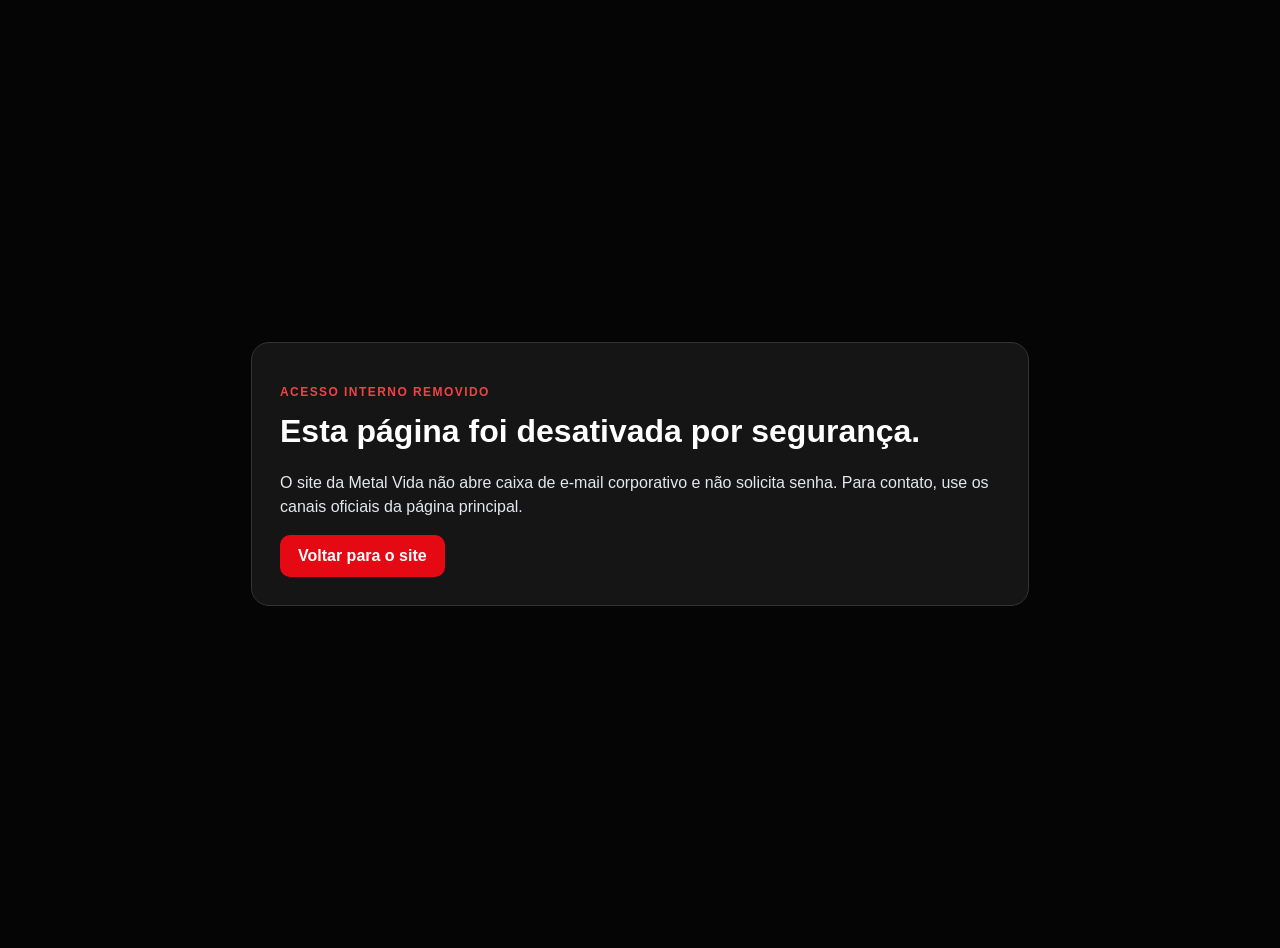
<file: acesso-interno/index.html>
<!doctype html>
<html lang="pt-BR">
<head>
<meta charset="utf-8">
<meta name="viewport" content="width=device-width,initial-scale=1">
<title>Acesso removido | Metal Vida</title>
<meta name="robots" content="noindex,nofollow">
<style>body{margin:0;font-family:Arial,Helvetica,sans-serif;background:#050505;color:#fff;display:grid;place-items:center;min-height:100vh;padding:24px}.card{max-width:720px;background:#151515;border:1px solid #333;border-radius:18px;padding:28px}h1{margin-top:0;color:#fff}.tag{color:#ef4444;font-weight:900;letter-spacing:.12em;text-transform:uppercase;font-size:12px}p{line-height:1.5;color:#e5e7eb}.btn{display:inline-block;background:#e50914;color:#fff;padding:12px 18px;border-radius:10px;text-decoration:none;font-weight:800}</style>
</head>
<body><main class="card"><p class="tag">Acesso interno removido</p><h1>Esta página foi desativada por segurança.</h1><p>O site da Metal Vida não abre caixa de e-mail corporativo e não solicita senha. Para contato, use os canais oficiais da página principal.</p><a class="btn" href="/">Voltar para o site</a></main></body>
</html>
</file>
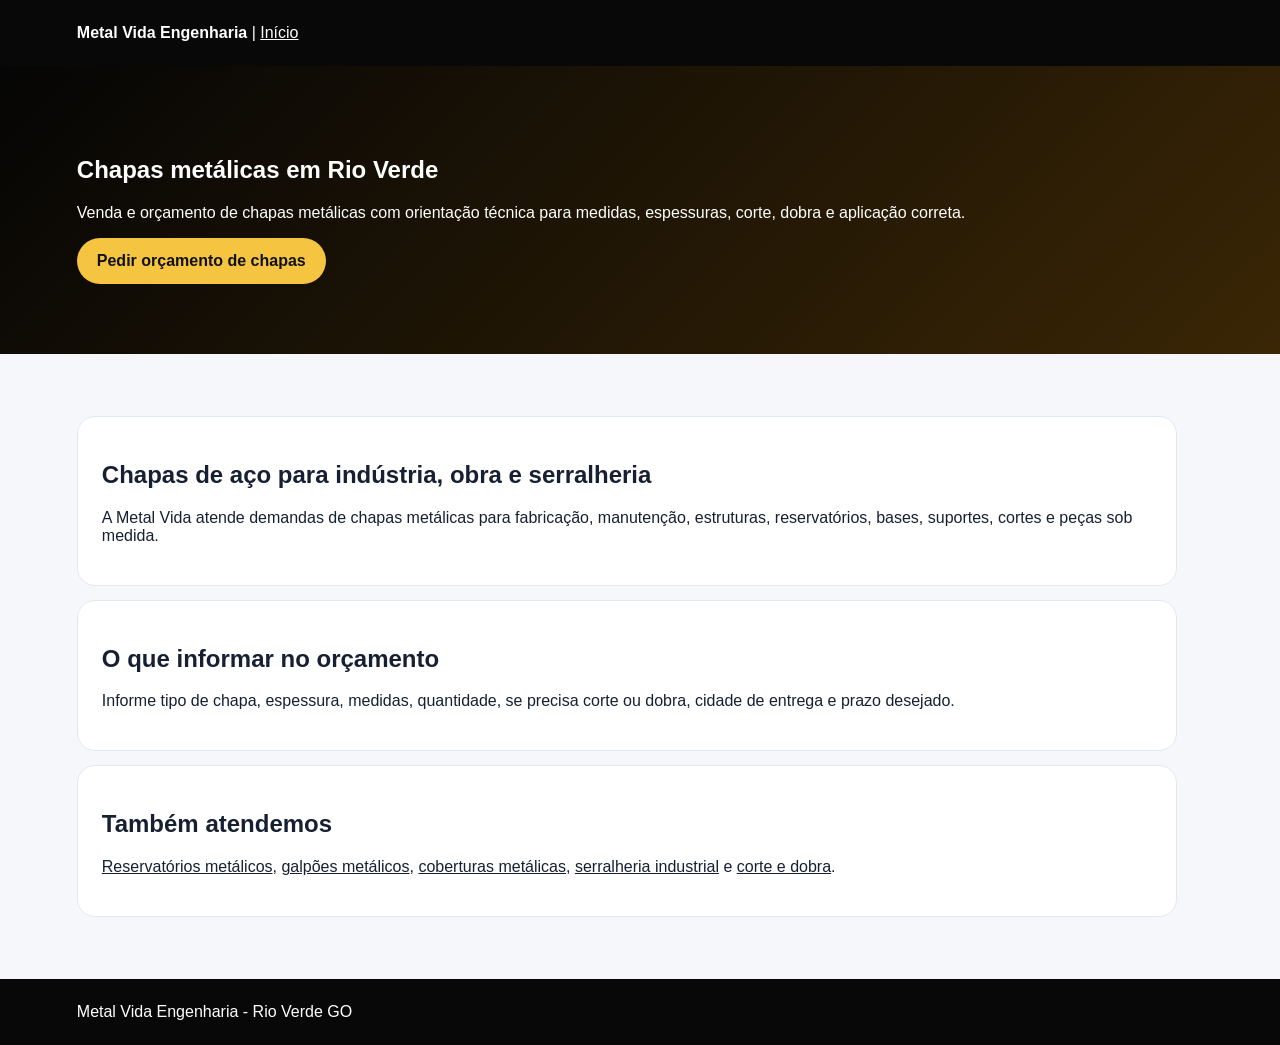
<file: chapas-metalicas/index.html>
<!doctype html>
<html lang="pt-BR">
<head>
<meta charset="utf-8">
<meta name="viewport" content="width=device-width,initial-scale=1">
<title>Chapas Metálicas em Rio Verde | Metal Vida Engenharia</title>
<meta name="description" content="Chapas metálicas em Rio Verde com atendimento técnico da Metal Vida. Consulte chapas de aço, medidas, espessuras, corte, dobra e orçamento pelo WhatsApp.">
<link rel="canonical" href="https://www.metalvida.com.br/chapas-metalicas/">
<style>body{font-family:Arial,Helvetica,sans-serif;margin:0;background:#f6f7fb;color:#172033}header,footer{background:#080808;color:white;padding:24px 6vw}.hero{padding:70px 6vw;background:linear-gradient(135deg,#050505,#3a2605);color:white}.section{padding:48px 6vw;max-width:1100px}.btn{display:inline-block;background:#f5c542;color:#111;padding:14px 20px;border-radius:999px;font-weight:800;text-decoration:none}.card{background:white;border:1px solid #e2e8f0;border-radius:18px;padding:24px;margin:14px 0}a{color:inherit}</style>
</head>
<body>
<header><strong>Metal Vida Engenharia</strong> | <a href="/">Início</a></header>
<section class="hero"><h1>Chapas metálicas em Rio Verde</h1><p>Venda e orçamento de chapas metálicas com orientação técnica para medidas, espessuras, corte, dobra e aplicação correta.</p><a class="btn" href="https://wa.me/556499834032?text=Olá,%20vim%20pelo%20Google%20e%20quero%20orçamento%20de%20chapas%20metálicas.">Pedir orçamento de chapas</a></section>
<section class="section"><div class="card"><h2>Chapas de aço para indústria, obra e serralheria</h2><p>A Metal Vida atende demandas de chapas metálicas para fabricação, manutenção, estruturas, reservatórios, bases, suportes, cortes e peças sob medida.</p></div><div class="card"><h2>O que informar no orçamento</h2><p>Informe tipo de chapa, espessura, medidas, quantidade, se precisa corte ou dobra, cidade de entrega e prazo desejado.</p></div><div class="card"><h2>Também atendemos</h2><p><a href="/reservatorios-metalicos/">Reservatórios metálicos</a>, <a href="/galpoes-metalicos/">galpões metálicos</a>, <a href="/coberturas-metalicas/">coberturas metálicas</a>, <a href="/serralheria-industrial/">serralheria industrial</a> e <a href="/corte-dobra-fabricacao/">corte e dobra</a>.</p></div></section>
<footer>Metal Vida Engenharia - Rio Verde GO</footer>
</body>
</html>
</file>
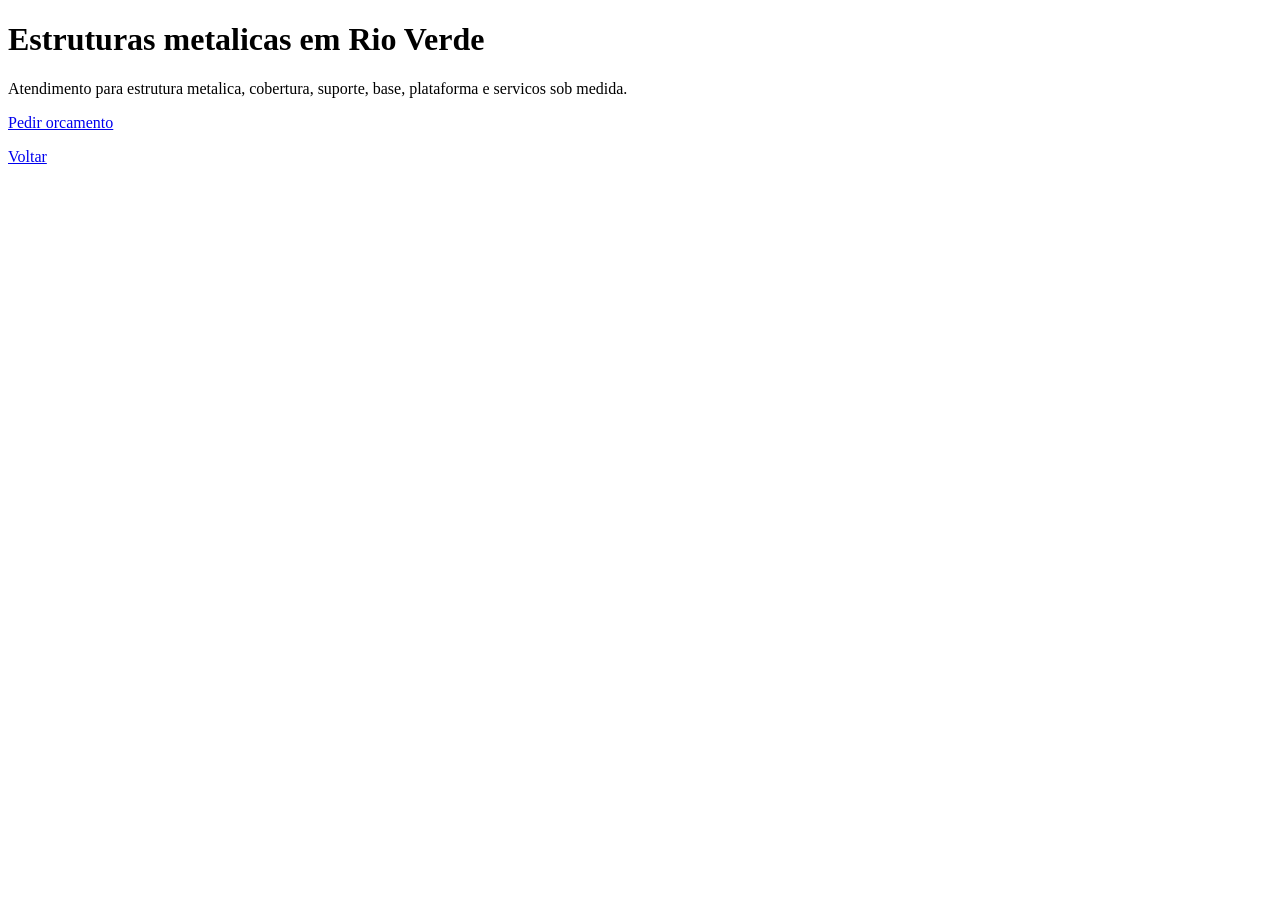
<file: estruturas-metalicas/index.html>
<!doctype html>
<html lang="pt-BR">
<head><meta charset="utf-8"><meta name="viewport" content="width=device-width,initial-scale=1"><title>Estruturas Metalicas | Metal Vida</title><meta name="description" content="Estruturas metalicas em Rio Verde. Fale com a Metal Vida para orcamento."><link rel="canonical" href="https://www.metalvida.com.br/estruturas-metalicas/"></head>
<body><h1>Estruturas metalicas em Rio Verde</h1><p>Atendimento para estrutura metalica, cobertura, suporte, base, plataforma e servicos sob medida.</p><p><a href="https://wa.me/556499834032">Pedir orcamento</a></p><p><a href="/">Voltar</a></p></body>
</html>
</file>
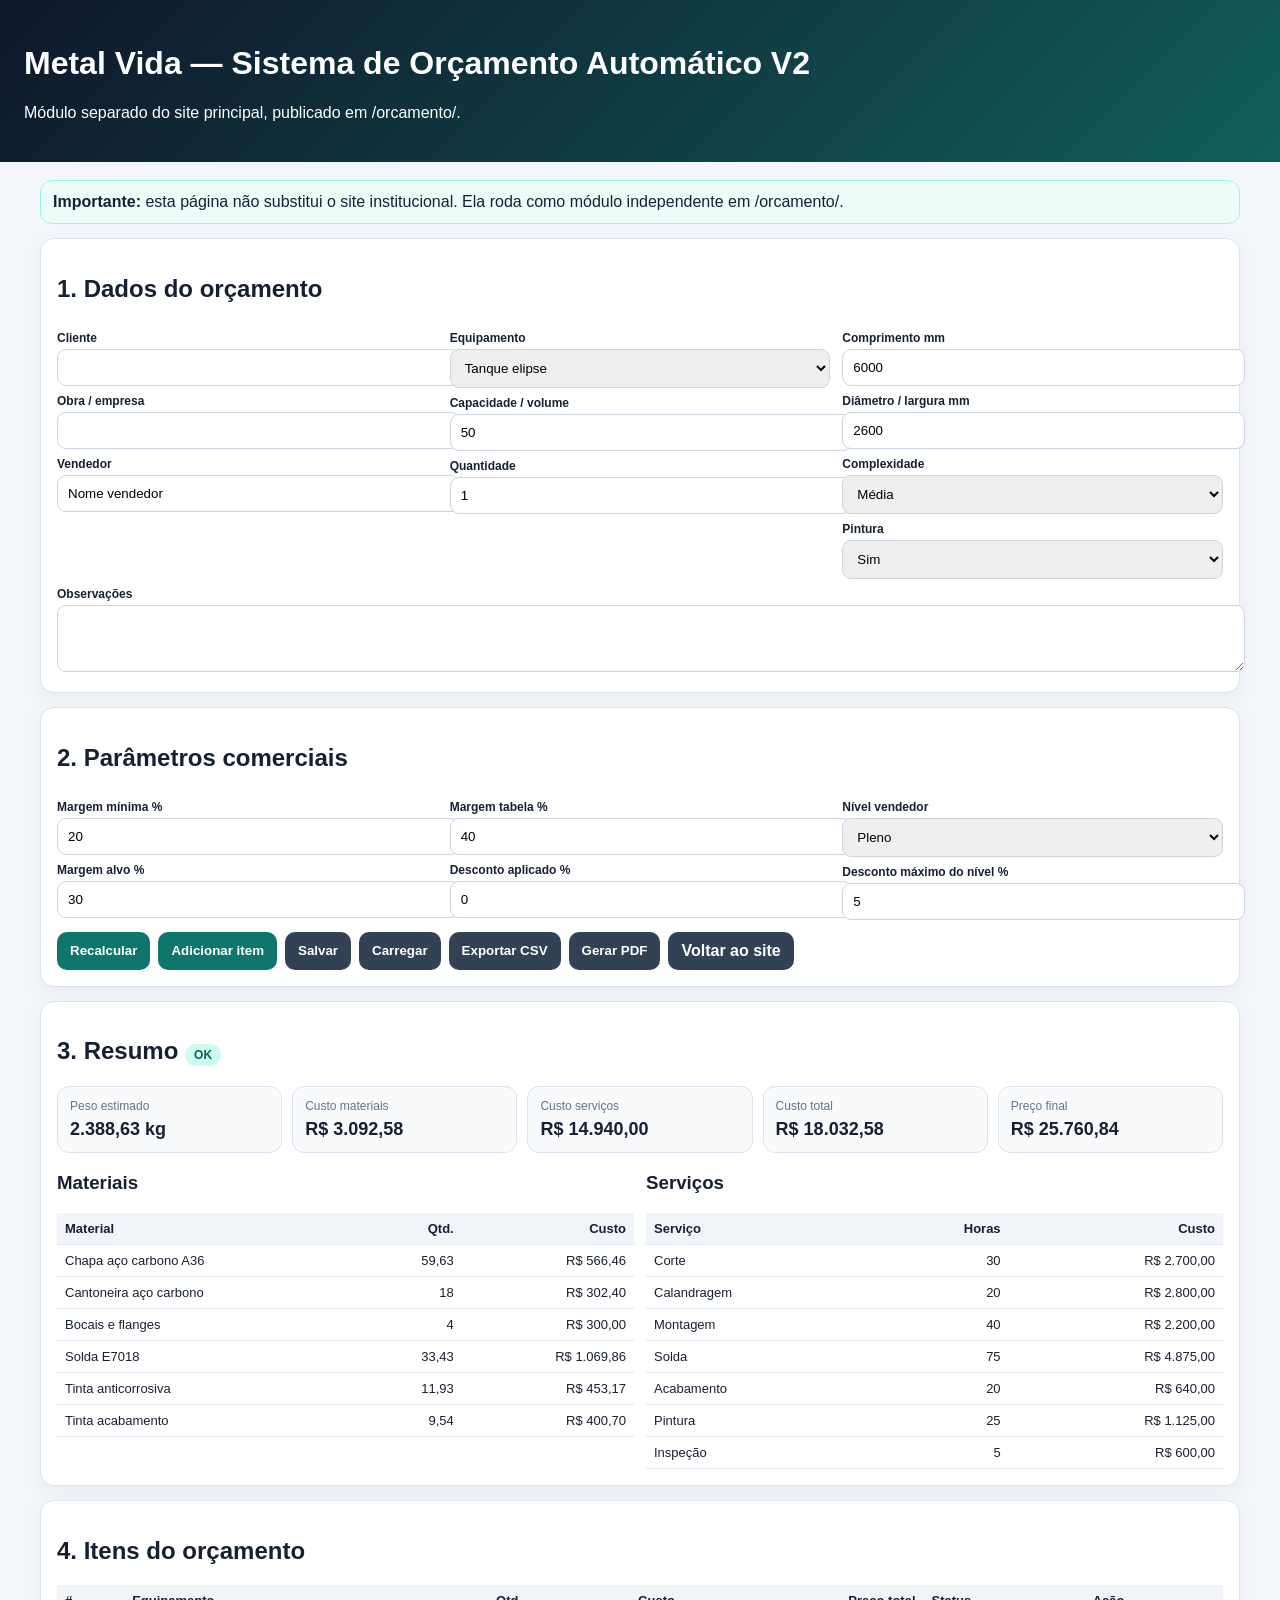
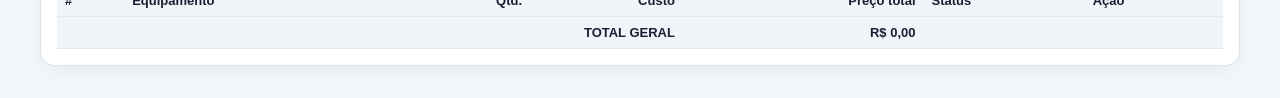
<file: orcamento/index.html>
<!doctype html>
<html lang="pt-BR">
<head>
<meta charset="utf-8">
<meta name="viewport" content="width=device-width,initial-scale=1">
<title>Metal Vida | Orçamento V2</title>
<style>
body{margin:0;background:#f3f6fb;font-family:Arial,Helvetica,sans-serif;color:#172033}header{background:linear-gradient(135deg,#0f172a,#115e59);color:white;padding:24px}main{max-width:1200px;margin:auto;padding:18px}.card{background:white;border:1px solid #dbe3ef;border-radius:14px;padding:16px;margin-bottom:14px;box-shadow:0 6px 20px rgba(15,23,42,.05)}.grid{display:grid;grid-template-columns:repeat(3,1fr);gap:12px}.grid2{display:grid;grid-template-columns:1fr 1fr;gap:12px}.kpis{display:grid;grid-template-columns:repeat(5,1fr);gap:10px}.kpi{background:#f8fafc;border:1px solid #dbe3ef;border-radius:12px;padding:12px}.kpi span{display:block;color:#64748b;font-size:12px}.kpi strong{display:block;font-size:18px;margin-top:6px}label{display:block;font-size:12px;font-weight:bold;margin:8px 0 4px}input,select,textarea{width:100%;padding:10px;border:1px solid #cbd5e1;border-radius:9px}table{width:100%;border-collapse:collapse;font-size:13px}th,td{border-bottom:1px solid #e2e8f0;padding:8px;text-align:left}th{background:#f1f5f9}.right{text-align:right}button,a.btn{border:0;border-radius:10px;padding:10px 13px;background:#0f766e;color:white;font-weight:bold;text-decoration:none;cursor:pointer;display:inline-block}button.secondary,a.secondary{background:#334155}button.danger{background:#dc2626}.actions{display:flex;gap:8px;flex-wrap:wrap;margin-top:12px}.pill{display:inline-block;padding:4px 9px;border-radius:999px;background:#ccfbf1;color:#115e59;font-size:12px;font-weight:bold}.warn{background:#fef3c7;color:#92400e}.notice{background:#eefcf9;border:1px solid #99f6e4;border-radius:12px;padding:12px;margin-bottom:14px}@media(max-width:900px){.grid,.grid2,.kpis{grid-template-columns:1fr}}@media print{button,.actions,.notice{display:none}.card{box-shadow:none}header{background:white;color:#111;border-bottom:2px solid #111}}
</style>
</head>
<body>
<header><h1>Metal Vida — Sistema de Orçamento Automático V2</h1><p>Módulo separado do site principal, publicado em /orcamento/.</p></header>
<main>
<div class="notice"><b>Importante:</b> esta página não substitui o site institucional. Ela roda como módulo independente em /orcamento/.</div>
<section class="card"><h2>1. Dados do orçamento</h2><div class="grid"><div><label>Cliente</label><input id="cliente"><label>Obra / empresa</label><input id="obra"><label>Vendedor</label><input id="vendedor" value="Nome vendedor"></div><div><label>Equipamento</label><select id="tipo"></select><label>Capacidade / volume</label><input id="capacidade" type="number" value="50"><label>Quantidade</label><input id="quantidade" type="number" value="1"></div><div><label>Comprimento mm</label><input id="comprimento" type="number" value="6000"><label>Diâmetro / largura mm</label><input id="diametro" type="number" value="2600"><label>Complexidade</label><select id="complexidade"><option>Baixa</option><option selected>Média</option><option>Alta</option><option>Especial</option></select><label>Pintura</label><select id="pintura"><option selected>Sim</option><option>Não</option></select></div></div><label>Observações</label><textarea id="obs" rows="3"></textarea></section>
<section class="card"><h2>2. Parâmetros comerciais</h2><div class="grid"><div><label>Margem mínima %</label><input id="mMin" type="number" value="20"><label>Margem alvo %</label><input id="mAlvo" type="number" value="30"></div><div><label>Margem tabela %</label><input id="mTabela" type="number" value="40"><label>Desconto aplicado %</label><input id="desconto" type="number" value="0"></div><div><label>Nível vendedor</label><select id="nivel"><option>Júnior</option><option selected>Pleno</option><option>Sênior</option><option>Gestor</option></select><label>Desconto máximo do nível %</label><input id="descNivel" type="number" value="5"></div></div><div class="actions"><button onclick="recalcular()">Recalcular</button><button onclick="adicionarItem()">Adicionar item</button><button class="secondary" onclick="salvar()">Salvar</button><button class="secondary" onclick="carregar()">Carregar</button><button class="secondary" onclick="exportarCSV()">Exportar CSV</button><button class="secondary" onclick="window.print()">Gerar PDF</button><a class="btn secondary" href="/">Voltar ao site</a></div></section>
<section class="card"><h2>3. Resumo <span id="status" class="pill">OK</span></h2><div class="kpis"><div class="kpi"><span>Peso estimado</span><strong id="peso">0 kg</strong></div><div class="kpi"><span>Custo materiais</span><strong id="cMat">R$ 0,00</strong></div><div class="kpi"><span>Custo serviços</span><strong id="cServ">R$ 0,00</strong></div><div class="kpi"><span>Custo total</span><strong id="cTotal">R$ 0,00</strong></div><div class="kpi"><span>Preço final</span><strong id="preco">R$ 0,00</strong></div></div><div class="grid2"><div><h3>Materiais</h3><table><thead><tr><th>Material</th><th class="right">Qtd.</th><th class="right">Custo</th></tr></thead><tbody id="materiais"></tbody></table></div><div><h3>Serviços</h3><table><thead><tr><th>Serviço</th><th class="right">Horas</th><th class="right">Custo</th></tr></thead><tbody id="servicos"></tbody></table></div></div></section>
<section class="card"><h2>4. Itens do orçamento</h2><table><thead><tr><th>#</th><th>Equipamento</th><th class="right">Qtd.</th><th class="right">Custo</th><th class="right">Preço total</th><th>Status</th><th>Ação</th></tr></thead><tbody id="itens"></tbody><tfoot><tr><th colspan="4" class="right">TOTAL GERAL</th><th class="right" id="total">R$ 0,00</th><th></th><th></th></tr></tfoot></table></section>
</main>
<script>
const BRL=new Intl.NumberFormat('pt-BR',{style:'currency',currency:'BRL'});const equipamentos=['Tanque elipse','Tanque tubular','Reservatório tipo taça','Outro tubular','Caçamba','Estrutura metálica','Outros'];const matBase=[['Chapa aço carbono A36',37.38,9.5],['Cantoneira aço carbono',2.98,16.8],['Bocais e flanges',12,75],['Solda E7018',1,32],['Tinta anticorrosiva',1.15,38],['Tinta acabamento',1.15,42]];const servBase=[['Corte',6,90],['Calandragem',4,140],['Montagem',8,55],['Solda',15,65],['Acabamento',4,32],['Pintura',5,45],['Inspeção',1,120]];let itens=[];function el(id){return document.getElementById(id)}function n(id){return Number(el(id).value||0)}function moeda(v){return BRL.format(isFinite(v)?v:0)}function fmt(v){return Number(v||0).toLocaleString('pt-BR',{maximumFractionDigits:2})}function fator(){return {'Baixa':0.85,'Média':1,'Alta':1.25,'Especial':1.5}[el('complexidade').value]||1}function atualizaDesc(){el('descNivel').value={'Júnior':3,'Pleno':5,'Sênior':7,'Gestor':15}[el('nivel').value]||5}
function calc(){let tipo=el('tipo').value,cap=n('capacidade'),qtd=Math.max(n('quantidade'),1),comp=n('comprimento')/1000,diam=n('diametro')/1000,pint=el('pintura').value==='Sim',f=fator();let area=tipo==='Caçamba'?cap*3:tipo==='Estrutura metálica'?cap*1.8:Math.PI*diam*comp+2*Math.PI*(diam/2)*(diam/2);let mats=matBase.map((m,i)=>{let q=0;if(i===0)q=area*qtd;if(i===1)q=(tipo==='Estrutura metálica'?cap*.8:comp*3)*qtd;if(i===2)q=4*qtd;if(i===3)q=(area*37.38*.015);if(i===4)q=pint?area*.20*qtd:0;if(i===5)q=pint?area*.16*qtd:0;return{nome:m[0],qtd:q,custo:q*m[2],peso:q*m[1]}});let serv=servBase.map((s,i)=>{let h=s[1]*(cap/10)*f;if(i===5&&!pint)h=0;return{nome:s[0],horas:h,custo:h*s[2]}});let cMat=mats.reduce((a,b)=>a+b.custo,0),cServ=serv.reduce((a,b)=>a+b.custo,0),peso=mats.reduce((a,b)=>a+b.peso,0),cTotal=cMat+cServ,mAlvo=n('mAlvo')/100,precoAlvo=cTotal/(1-mAlvo),preco=precoAlvo*(1-n('desconto')/100),minAceito=precoAlvo*(1-n('descNivel')/100),status=preco>=minAceito?'OK':'APROVAÇÃO';return{tipo,qtd,mats,serv,cMat,cServ,peso,cTotal,preco,total:preco,status}}
function recalcular(){let c=calc();el('peso').textContent=fmt(c.peso)+' kg';el('cMat').textContent=moeda(c.cMat);el('cServ').textContent=moeda(c.cServ);el('cTotal').textContent=moeda(c.cTotal);el('preco').textContent=moeda(c.preco);el('status').textContent=c.status;el('status').className='pill '+(c.status==='OK'?'':'warn');el('materiais').innerHTML=c.mats.map(m=>'<tr><td>'+m.nome+'</td><td class="right">'+fmt(m.qtd)+'</td><td class="right">'+moeda(m.custo)+'</td></tr>').join('');el('servicos').innerHTML=c.serv.map(s=>'<tr><td>'+s.nome+'</td><td class="right">'+fmt(s.horas)+'</td><td class="right">'+moeda(s.custo)+'</td></tr>').join('');render()}
function adicionarItem(){let c=calc();itens.push({tipo:c.tipo,qtd:c.qtd,custo:c.cTotal,total:c.total,status:c.status});render();salvar(false)}function render(){el('itens').innerHTML=itens.map((i,k)=>'<tr><td>'+(k+1)+'</td><td>'+i.tipo+'</td><td class="right">'+fmt(i.qtd)+'</td><td class="right">'+moeda(i.custo)+'</td><td class="right"><b>'+moeda(i.total)+'</b></td><td>'+i.status+'</td><td><button class="danger" onclick="remover('+k+')">Excluir</button></td></tr>').join('');el('total').textContent=moeda(itens.reduce((a,b)=>a+b.total,0))}function remover(i){itens.splice(i,1);render();salvar(false)}function salvar(aviso=true){let inputs={};document.querySelectorAll('input,select,textarea').forEach(x=>inputs[x.id]=x.value);localStorage.setItem('orcamento_metalvida_v2',JSON.stringify({inputs,itens}));if(aviso)alert('Salvo no navegador.')}function carregar(){let d=JSON.parse(localStorage.getItem('orcamento_metalvida_v2')||'{}');Object.entries(d.inputs||{}).forEach(([k,v])=>{if(el(k))el(k).value=v});itens=d.itens||[];recalcular()}function exportarCSV(){let rows=[['Item','Equipamento','Qtd','Custo','Preco','Status'],...itens.map((i,k)=>[k+1,i.tipo,i.qtd,i.custo,i.total,i.status])];let csv=rows.map(r=>r.join(';')).join('\n');let a=document.createElement('a');a.href=URL.createObjectURL(new Blob([csv],{type:'text/csv'}));a.download='orcamento_metal_vida_v2.csv';a.click()}function init(){equipamentos.forEach(e=>el('tipo').add(new Option(e,e)));document.querySelectorAll('input,select,textarea').forEach(x=>x.addEventListener('input',recalcular));el('nivel').addEventListener('change',function(){atualizaDesc();recalcular()});recalcular()}init();
</script>
</body>
</html>
</file>
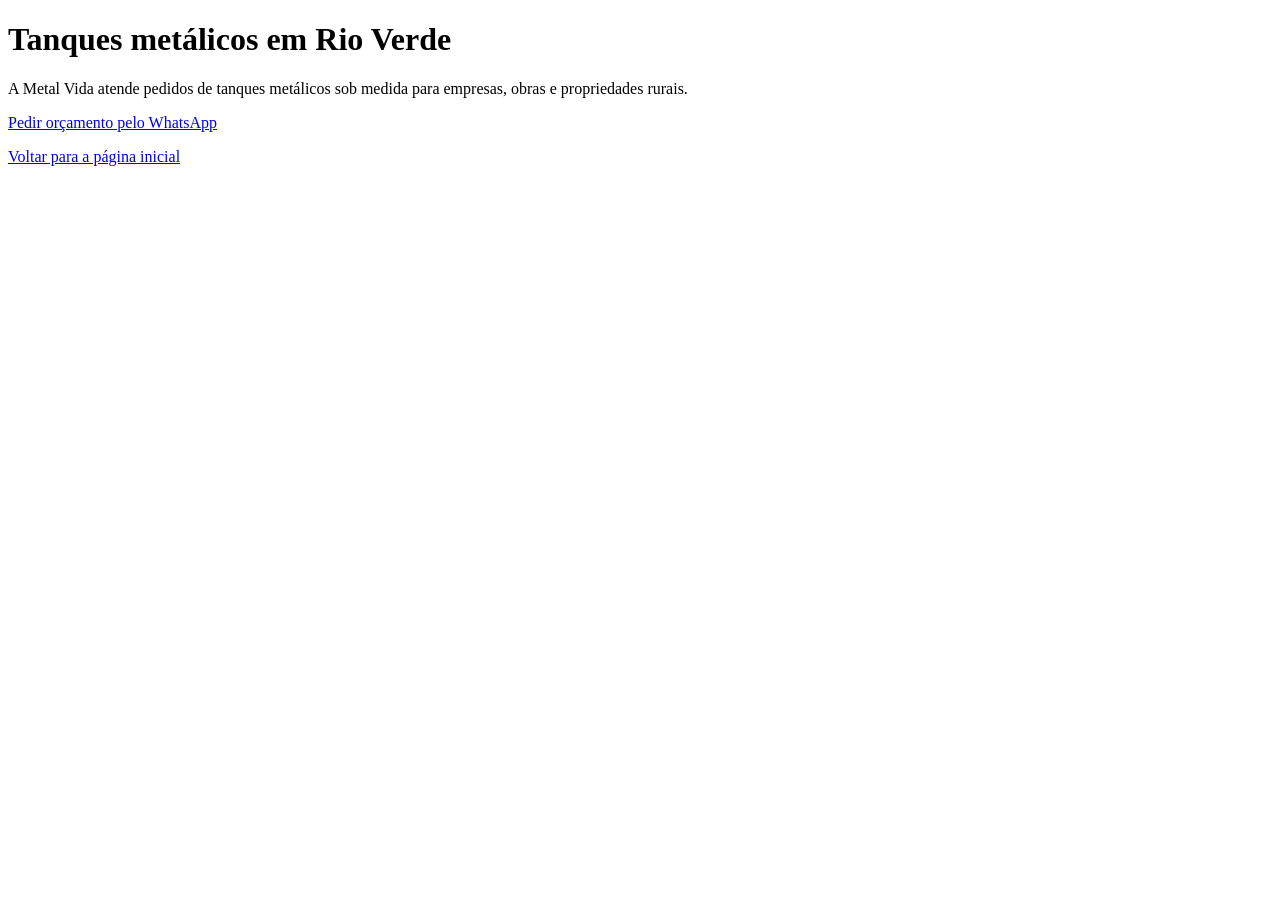
<file: tanques-metalicos/index.html>
<!doctype html>
<html lang="pt-BR">
<head><meta charset="utf-8"><meta name="viewport" content="width=device-width,initial-scale=1"><title>Tanques Metálicos | Metal Vida</title><meta name="description" content="Tanques metálicos sob medida em Rio Verde. Peça orçamento com a Metal Vida."><link rel="canonical" href="https://www.metalvida.com.br/tanques-metalicos/"></head>
<body><h1>Tanques metálicos em Rio Verde</h1><p>A Metal Vida atende pedidos de tanques metálicos sob medida para empresas, obras e propriedades rurais.</p><p><a href="https://wa.me/556499834032">Pedir orçamento pelo WhatsApp</a></p><p><a href="/">Voltar para a página inicial</a></p></body>
</html>
</file>
